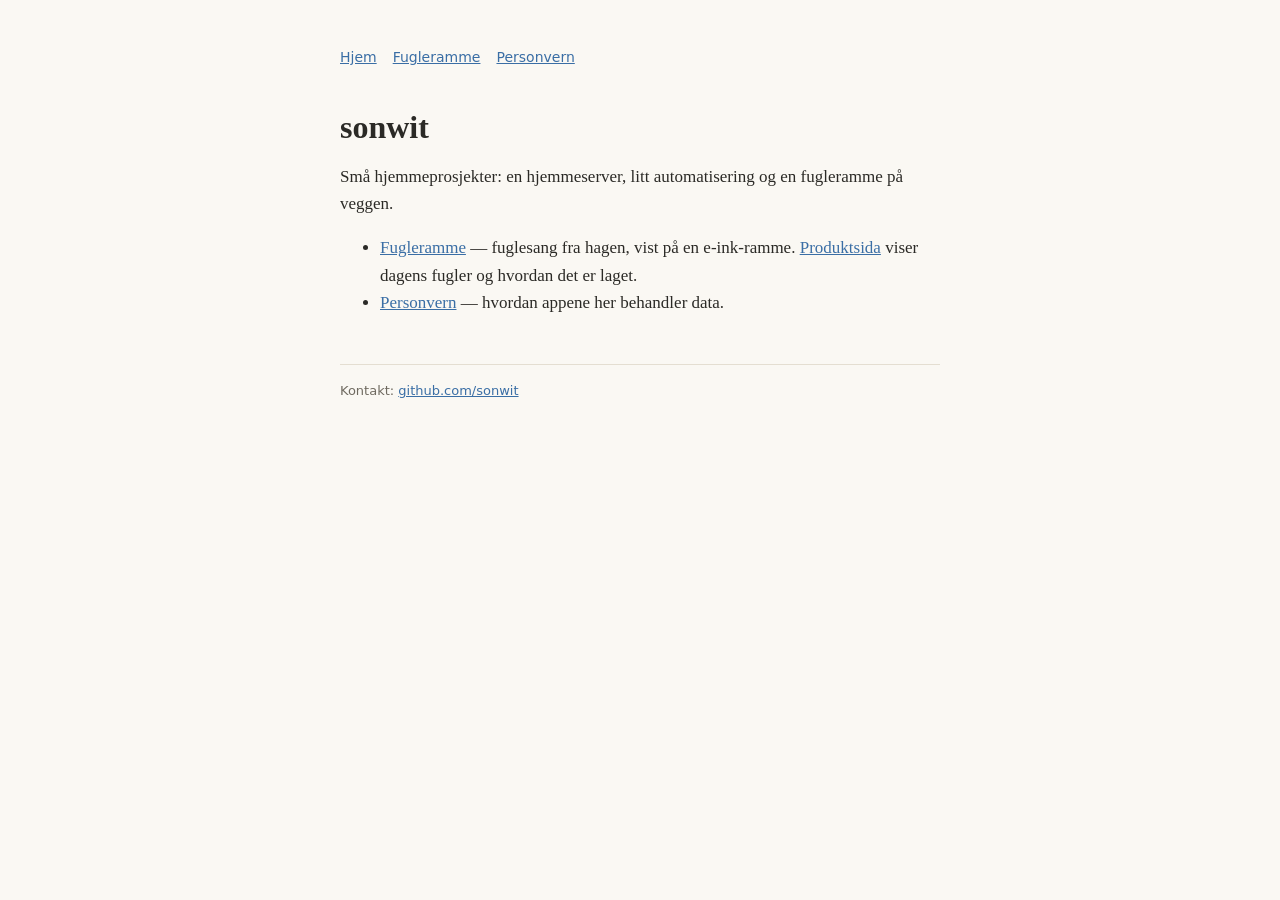
<file: index.html>
<!doctype html>
<html lang="no">
<head>
<meta charset="utf-8">
<meta name="viewport" content="width=device-width, initial-scale=1">
<title>sonwit</title>
<link rel="stylesheet" href="/style.css">
</head>
<body>
<main>
<nav><a href="/">Hjem</a><a href="/fugleramme/">Fugleramme</a><a href="/personvern/">Personvern</a></nav>
<h1>sonwit</h1>
<p>Små hjemmeprosjekter: en hjemmeserver, litt automatisering og en fugleramme på veggen.</p>
<ul>
<li><a href="/fugleramme/">Fugleramme</a> — fuglesang fra hagen, vist på en e-ink-ramme. <a href="https://sonwit.github.io/Bilderamme/">Produktsida</a> viser dagens fugler og hvordan det er laget.</li>
<li><a href="/personvern/">Personvern</a> — hvordan appene her behandler data.</li>
</ul>
<footer>Kontakt: <a href="https://github.com/sonwit">github.com/sonwit</a></footer>
</main>
</body>
</html>
</file>
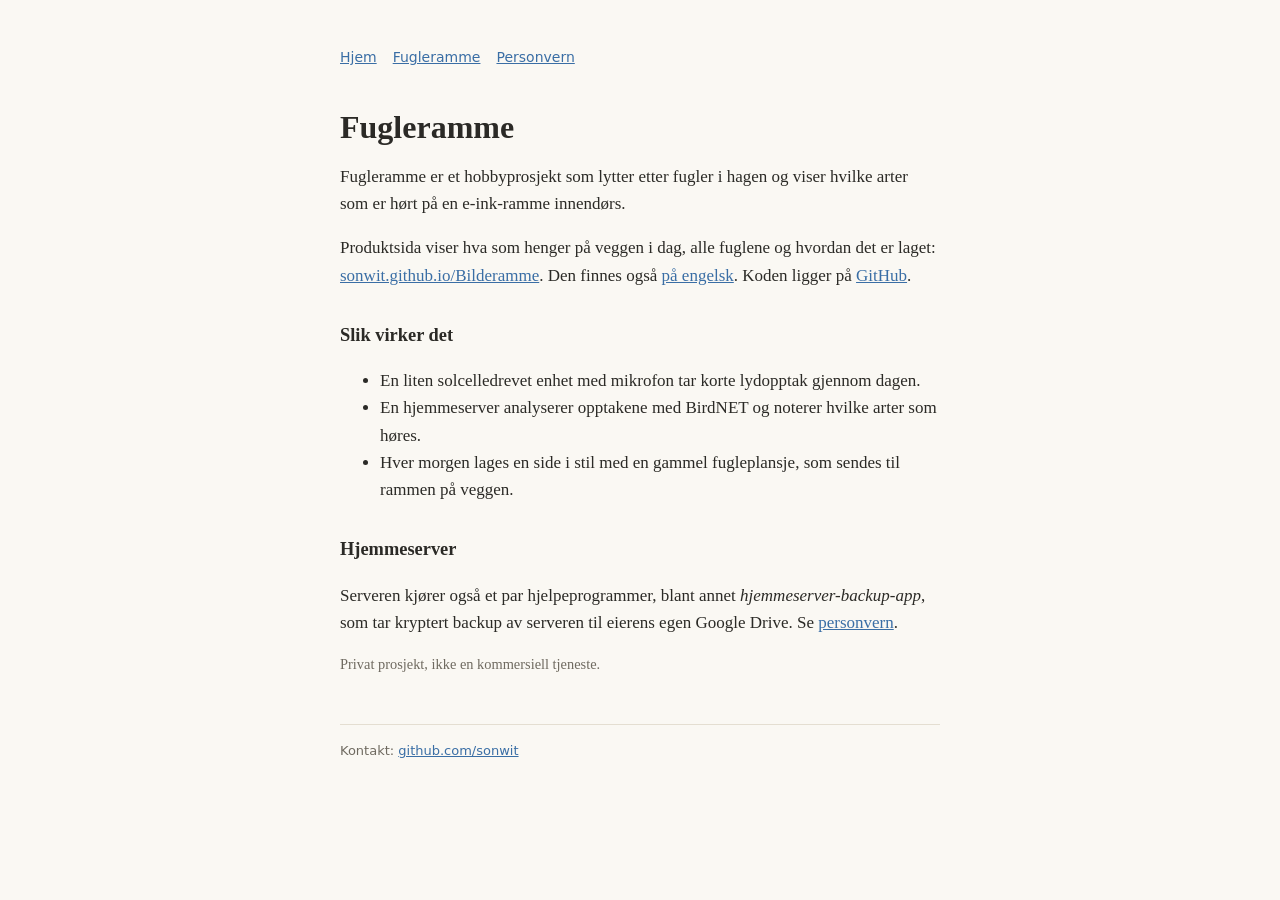
<file: fugleramme/index.html>
<!doctype html>
<html lang="no">
<head>
<meta charset="utf-8">
<meta name="viewport" content="width=device-width, initial-scale=1">
<title>Fugleramme</title>
<link rel="stylesheet" href="/style.css">
</head>
<body>
<main>
<nav><a href="/">Hjem</a><a href="/fugleramme/">Fugleramme</a><a href="/personvern/">Personvern</a></nav>
<h1>Fugleramme</h1>
<p>Fugleramme er et hobbyprosjekt som lytter etter fugler i hagen og viser hvilke arter som er hørt på en e-ink-ramme innendørs.</p>
<p>Produktsida viser hva som henger på veggen i dag, alle fuglene og hvordan det er laget: <a href="https://sonwit.github.io/Bilderamme/">sonwit.github.io/Bilderamme</a>. Den finnes også <a href="https://sonwit.github.io/Bilderamme/en/">på engelsk</a>. Koden ligger på <a href="https://github.com/sonwit/Bilderamme">GitHub</a>.</p>
<h2>Slik virker det</h2>
<ul>
<li>En liten solcelledrevet enhet med mikrofon tar korte lydopptak gjennom dagen.</li>
<li>En hjemmeserver analyserer opptakene med BirdNET og noterer hvilke arter som høres.</li>
<li>Hver morgen lages en side i stil med en gammel fugleplansje, som sendes til rammen på veggen.</li>
</ul>
<h2>Hjemmeserver</h2>
<p>Serveren kjører også et par hjelpeprogrammer, blant annet <em>hjemmeserver-backup-app</em>, som tar kryptert backup av serveren til eierens egen Google Drive. Se <a href="/personvern/">personvern</a>.</p>
<p class="muted">Privat prosjekt, ikke en kommersiell tjeneste.</p>
<footer>Kontakt: <a href="https://github.com/sonwit">github.com/sonwit</a></footer>
</main>
</body>
</html>
</file>
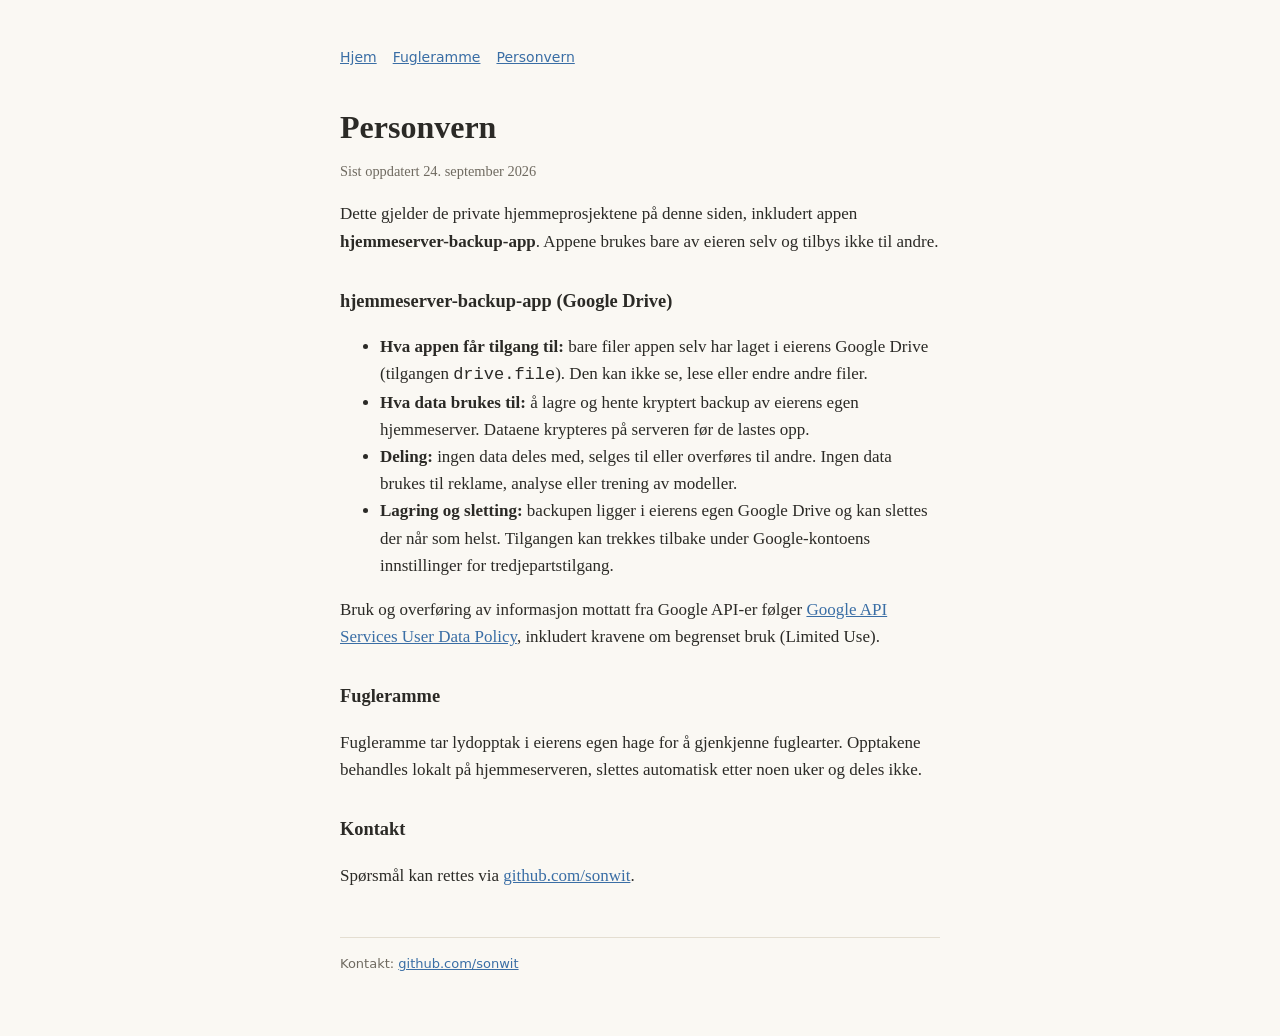
<file: personvern/index.html>
<!doctype html>
<html lang="no">
<head>
<meta charset="utf-8">
<meta name="viewport" content="width=device-width, initial-scale=1">
<title>Personvern</title>
<link rel="stylesheet" href="/style.css">
</head>
<body>
<main>
<nav><a href="/">Hjem</a><a href="/fugleramme/">Fugleramme</a><a href="/personvern/">Personvern</a></nav>
<h1>Personvern</h1>
<p class="muted">Sist oppdatert 24. september 2026</p>
<p>Dette gjelder de private hjemmeprosjektene på denne siden, inkludert appen <strong>hjemmeserver-backup-app</strong>. Appene brukes bare av eieren selv og tilbys ikke til andre.</p>

<h2>hjemmeserver-backup-app (Google Drive)</h2>
<ul>
<li><strong>Hva appen får tilgang til:</strong> bare filer appen selv har laget i eierens Google Drive (tilgangen <code>drive.file</code>). Den kan ikke se, lese eller endre andre filer.</li>
<li><strong>Hva data brukes til:</strong> å lagre og hente kryptert backup av eierens egen hjemmeserver. Dataene krypteres på serveren før de lastes opp.</li>
<li><strong>Deling:</strong> ingen data deles med, selges til eller overføres til andre. Ingen data brukes til reklame, analyse eller trening av modeller.</li>
<li><strong>Lagring og sletting:</strong> backupen ligger i eierens egen Google Drive og kan slettes der når som helst. Tilgangen kan trekkes tilbake under Google-kontoens innstillinger for tredjepartstilgang.</li>
</ul>
<p>Bruk og overføring av informasjon mottatt fra Google API-er følger <a href="https://developers.google.com/terms/api-services-user-data-policy">Google API Services User Data Policy</a>, inkludert kravene om begrenset bruk (Limited Use).</p>

<h2>Fugleramme</h2>
<p>Fugleramme tar lydopptak i eierens egen hage for å gjenkjenne fuglearter. Opptakene behandles lokalt på hjemmeserveren, slettes automatisk etter noen uker og deles ikke.</p>

<h2>Kontakt</h2>
<p>Spørsmål kan rettes via <a href="https://github.com/sonwit">github.com/sonwit</a>.</p>
<footer>Kontakt: <a href="https://github.com/sonwit">github.com/sonwit</a></footer>
</main>
</body>
</html>
</file>
<file: style.css>
:root { --ink:#2b2a26; --muted:#6f6a60; --bg:#faf8f3; --line:#e4ded1; --accent:#3a6ea5; color-scheme: light; }
@media (prefers-color-scheme: dark) { :root { --ink:#e8e4da; --muted:#a39d91; --bg:#1c1b19; --line:#35332e; --accent:#8fb3dc; color-scheme: dark; } }
* { box-sizing: border-box; }
body { margin:0; background:var(--bg); color:var(--ink); font:17px/1.6 Georgia, "Times New Roman", serif; }
main { max-width: 40rem; margin: 0 auto; padding: 3rem 1.25rem 4rem; }
nav { font: 14px/1.4 system-ui, sans-serif; margin-bottom: 2.5rem; }
nav a { margin-right: 1rem; }
h1 { font-size: 2rem; line-height: 1.2; margin: 0 0 .5rem; }
h2 { font-size: 1.15rem; margin: 2rem 0 .5rem; }
p, li { max-width: 38rem; }
a { color: var(--accent); }
.muted { color: var(--muted); font-size: .9rem; }
footer { margin-top: 3rem; padding-top: 1rem; border-top: 1px solid var(--line); font: 13px/1.5 system-ui, sans-serif; color: var(--muted); }
</file>
